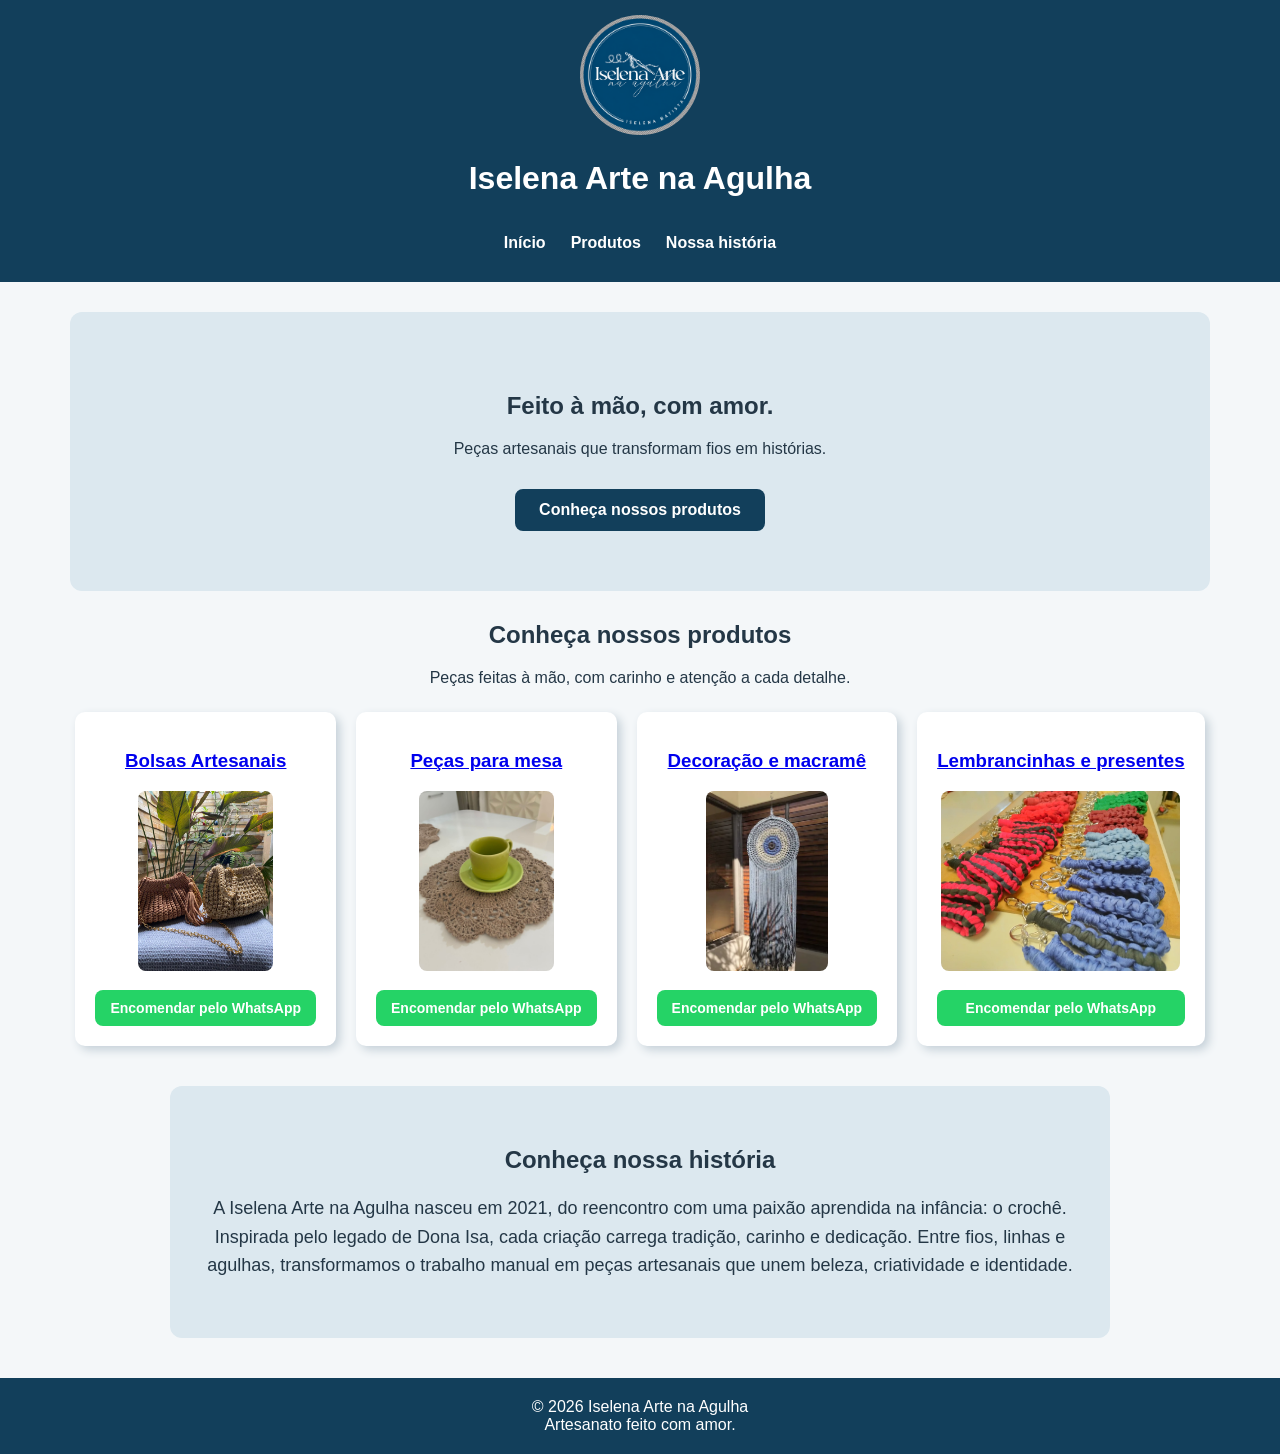
<file: index.html>
<!DOCTYPE html>
<html lang="pt-br">
    <head>
        <meta charset="UTF-8">
        <meta name="viewport" content="width=device-width, initial-scale=1.0">
        <title>Iselena Arte na Agulha</title>
        <link rel="stylesheet" href="css/style.css">
    </head>

    <body>
        <header>
            <img class="logo" src="Imagens/Produto/logo-iselena.jpg"
                 alt="Logo Iselena Arte na Agulha">

            <h1>Iselena Arte na Agulha</h1>

            <nav>
                <a href="#inicio">Início</a>
                <a href="#produtos">Produtos</a>
                <a href="#historia">Nossa história</a>
            </nav>
        </header>

        <main>
            <section id="inicio" class="hero">
                <h2>Feito à mão, com amor.</h2>
                <p>Peças artesanais que transformam fios em histórias.</p>
                <a href="#produtos" class="botao-hero">
                    Conheça nossos produtos
                </a>
            </section>

            <section id="produtos">
                <h2>Conheça nossos produtos</h2>
                <p>Peças feitas à mão, com carinho e atenção a cada detalhe.</p>

                <div class="containers-produtos">
                    <div class="card-produtos">
                        <a href="bolsas.html">
                            <h3>Bolsas Artesanais</h3>
                        </a>
                        <a href="bolsas.html">
                            <img src="Imagens/Produto/Bolsas3.jpg" alt="Bolsa artesanal de crochê">
                        </a>
                        <a class="botao-whatsapp"
                           href="https://wa.me/558894143518?text=Olá! Tenho interesse nas bolsas artesanais."
                           target="_blank"
                           rel="noopener noreferrer">
                            Encomendar pelo WhatsApp
                        </a>
                    </div>

                    <div class="card-produtos">
                        <a href="mesa.html">
                            <h3>Peças para mesa</h3>
                        </a>
                        <a href="mesa.html">
                            <img src="Imagens/Produto/mesa2.jpg" alt="Peça artesanal de crochê para decoração de mesa">
                        </a>
                        <a class="botao-whatsapp"
                           href="https://wa.me/558894143518?text=Olá! Tenho interesse nas peças para mesa."
                           target="_blank"
                           rel="noopener noreferrer">
                            Encomendar pelo WhatsApp
                        </a>
                    </div>

                    <div class="card-produtos">
                        <a href="decoracao.html">
                        <h3>Decoração e macramê</h3>
                        </a>
                        <a href="decoracao.html">
                        <img src="Imagens/Produto/decoracao-artesanal.jpg" alt="Decoração de crochê">
                        <a class="botao-whatsapp"
                           href="https://wa.me/558894143518?text=Olá! Tenho interesse nas peças de decoração e macramê."
                           target="_blank"
                           rel="noopener noreferrer">
                            Encomendar pelo WhatsApp
                        </a>
                    </div>

                    <div class="card-produtos">
                        <a href="lembrancinhas.html">
                        <h3>Lembrancinhas e presentes</h3>
                        </a>
                        <a href="lembrancinhas.html">
                        <img src="Imagens/Produto/lembrancinhas2.jpg" alt="Lembrancinhas artesanais de crochê">
                        <a class="botao-whatsapp"
                           href="https://wa.me/558894143518?text=Olá! Tenho interesse nas lembrancinhas artesanais."
                           target="_blank"
                           rel="noopener noreferrer">
                            Encomendar pelo WhatsApp
                        </a>
                    </div>
                </div>
            </section>

            <section id="historia" class="sobre-nos">
                <h2>Conheça nossa história</h2>
                <p>A Iselena Arte na Agulha nasceu em 2021, do reencontro com uma paixão aprendida na infância: o crochê. Inspirada pelo legado de Dona Isa, cada criação carrega tradição, carinho e dedicação. Entre fios, linhas e agulhas, transformamos o trabalho manual em peças artesanais que unem beleza, criatividade e identidade.</p>
            </section>
        </main>

        <footer>
            © 2026 Iselena Arte na Agulha<br>
            Artesanato feito com amor.
        </footer>
    </body>
</html>
</file>
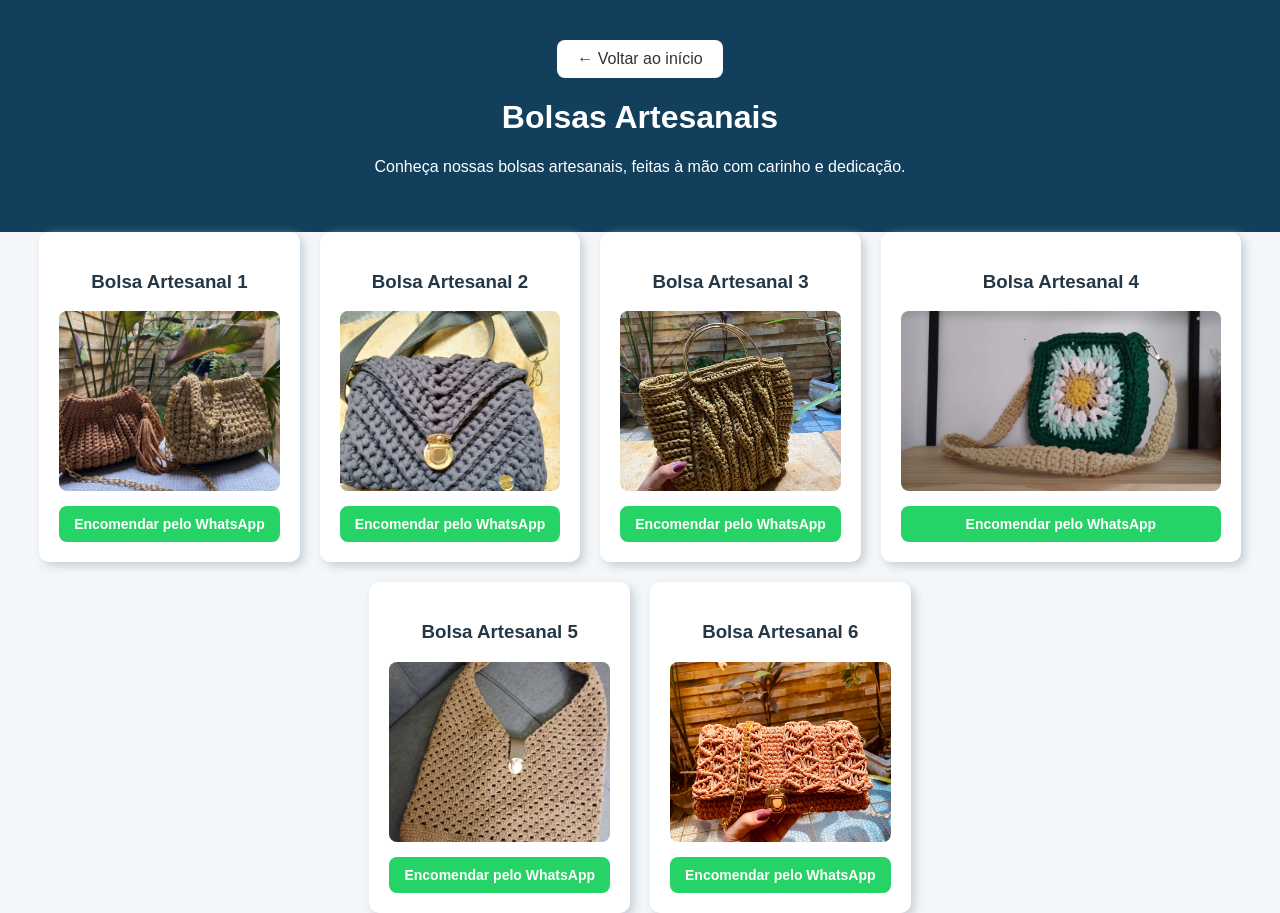
<file: bolsas.html>
<!DOCTYPE html>
<html lang="pt-br">
  <head>

    <meta charset="UTF-8">
    <meta name="viewport" content="width=device-width, initial-scale=1.0">
    <title>Bolsas Artesanais | Iselena Arte na Agulha.</title>  
    <link rel="stylesheet" href="css/style.css">

  </head>

<body>

    <header class="cabecalho-categoria">
    <a href="index.html" class="botao-voltar">← Voltar ao início</a>

    <h1>Bolsas Artesanais</h1>

    <p>Conheça nossas bolsas artesanais, feitas à mão com carinho e dedicação.</p>
</header>
  
   
<div class="containers-produtos">
    
<div class="card-produtos">

    <h3>Bolsa Artesanal 1</h3>
    <img src="Imagens/Produto/Bolsas3.jpg" alt="Bolsa artesanal 1">
    <a class="botao-whatsapp" 
            href="https://wa.me/558894143518?text=Olá! Tenho interesse na Bolsa artesanal 1."
             target="_blank"
             rel="noopener noreferrer">
             Encomendar pelo WhatsApp
</a>             
</div>   
      
<div class="card-produtos">

    <h3>Bolsa Artesanal 2</h3>
    <img src="Imagens/Produto/bolsa4.jpg" alt="Bolsa artesanal 2">
    <a class="botao-whatsapp" 
            href="https://wa.me/558894143518?text=Olá! Tenho interesse na Bolsa artesanal 2."
             target="_blank"
             rel="noopener noreferrer">
             Encomendar pelo WhatsApp
</a>             

</div>
      
<div class="card-produtos">

    <h3>Bolsa Artesanal 3</h3>
    <img src="Imagens/Produto/bolsa5.jpg" alt="Bolsa artesanal 3">
    <a class="botao-whatsapp" 
            href="https://wa.me/558894143518?text=Olá! Tenho interesse na Bolsa artesanal 3."
             target="_blank"
             rel="noopener noreferrer">
             Encomendar pelo WhatsApp
</a>      

</div>
      
<div class="card-produtos">

    <h3>Bolsa Artesanal 4</h3>
    <img src="Imagens/Produto/bolsa6.jpg" alt="Bolsa artesanal 4">
    <a class="botao-whatsapp" 
            href="https://wa.me/558894143518?text=Olá! Tenho interesse na Bolsa artesanal 4."
             target="_blank"
             rel="noopener noreferrer">
             Encomendar pelo WhatsApp
</a>              

</div>

<div class="card-produtos">

    <h3>Bolsa Artesanal 5</h3>
    <img src="Imagens/Produto/bolsa7.jpg" alt="Bolsa artesanal 5">
    <a class="botao-whatsapp" 
            href="https://wa.me/558894143518?text=Olá! Tenho interesse na Bolsa artesanal 5."
             target="_blank"
             rel="noopener noreferrer">
             Encomendar pelo WhatsApp
</a>             

</div>

<div class="card-produtos">     
      <h3>Bolsa Artesanal 6</h3>
      <img src="Imagens/Produto/bolsa9.jpg" alt="Bolsa artesanal 6">
      <a class="botao-whatsapp" 
            href="https://wa.me/558894143518?text=Olá! Tenho interesse na Bolsa artesanal 6."
             target="_blank"
             rel="noopener noreferrer">
             Encomendar pelo WhatsApp
</a>             
</div>

  </div>
 </body>    
</html>
</file>
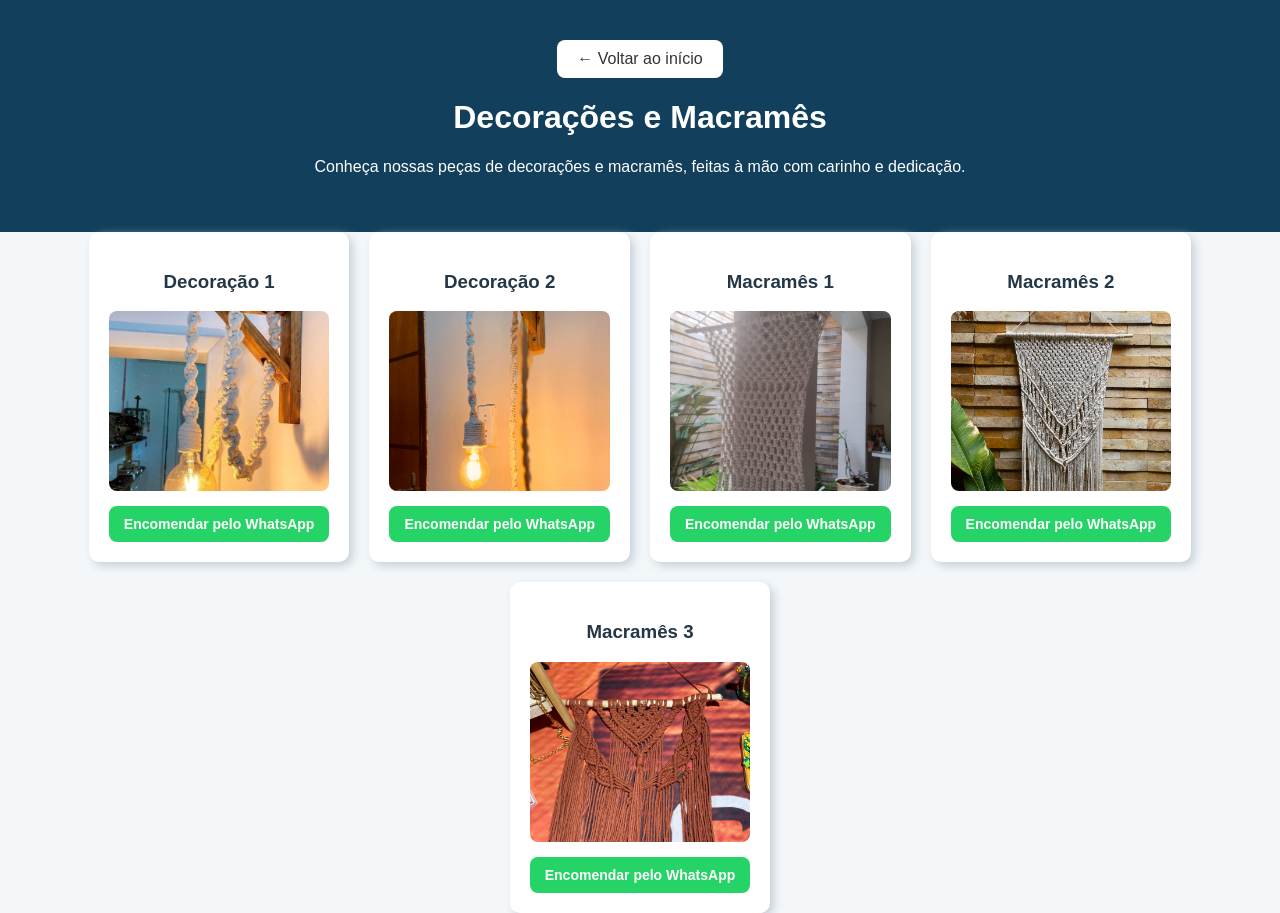
<file: decoracao.html>
<!DOCTYPE html>
<html lang="pt-br">
<head>

    <meta charset="UTF-8">
    <meta name="viewport" content="width=device-width, initial-scale=1.0">
    <title>Peças de Macramês e Decoraçções| Iselena Arte na Agulha.</title>
    <link rel="stylesheet" href="css/style.css">

</head>

 <header class="cabecalho-categoria">
            <a href="index.html" class="botao-voltar">← Voltar ao início</a>

            <h1>Decorações e Macramês</h1>

            <p>Conheça nossas peças de decorações e macramês, feitas à mão com carinho e dedicação.</p>
        </header>

         <div class="containers-produtos">
            <div class="card-produtos">
                <h3>Decoração 1</h3>
                <img src="Imagens/Produto/decoração1.jpg" alt="Peça de decoração 1">
                <a class="botao-whatsapp"
                   href="https://wa.me/558894143518?text=Olá! Tenho interesse na decoração 1."
                   target="_blank"
                   rel="noopener noreferrer">
                    Encomendar pelo WhatsApp
                </a>
            </div>

          
            <div class="card-produtos">
                <h3>Decoração 2</h3>
                <img src="Imagens/Produto/decoração2.jpg" alt="Peça de decoração 2">
                <a class="botao-whatsapp"
                   href="https://wa.me/558894143518?text=Olá! Tenho interesse na decoração 2."
                   target="_blank"
                   rel="noopener noreferrer">
                    Encomendar pelo WhatsApp
                </a>
            </div>  

             <div class="card-produtos">
                <h3>Macramês 1 </h3>
                <img src="Imagens/Produto/macrame1.jpg" alt="Peça de macramê 1">
                <a class="botao-whatsapp"
                   href="https://wa.me/558894143518?text=Olá! Tenho interesse na Peça de macramê 1."
                   target="_blank"
                   rel="noopener noreferrer">
                    Encomendar pelo WhatsApp
                </a>
            </div>  
            
            <div class="card-produtos">
                <h3>Macramês 2 </h3>
                <img src="Imagens/Produto/macrame2.jpg" alt="Peça de macramê 2">
                <a class="botao-whatsapp"
                   href="https://wa.me/558894143518?text=Olá! Tenho interesse na Peça de macramê 2."
                   target="_blank"
                   rel="noopener noreferrer">
                    Encomendar pelo WhatsApp
                </a>
            </div>
            
            <div class="card-produtos">
                <h3>Macramês 3 </h3>
                <img src="Imagens/Produto/macrame3.jpg" alt="Peça de macramê 3">
                <a class="botao-whatsapp"
                   href="https://wa.me/558894143518?text=Olá! Tenho interesse na Peça de macramê 3."
                   target="_blank"
                   rel="noopener noreferrer">
                    Encomendar pelo WhatsApp
                </a>
            </div>    
</html>
</file>
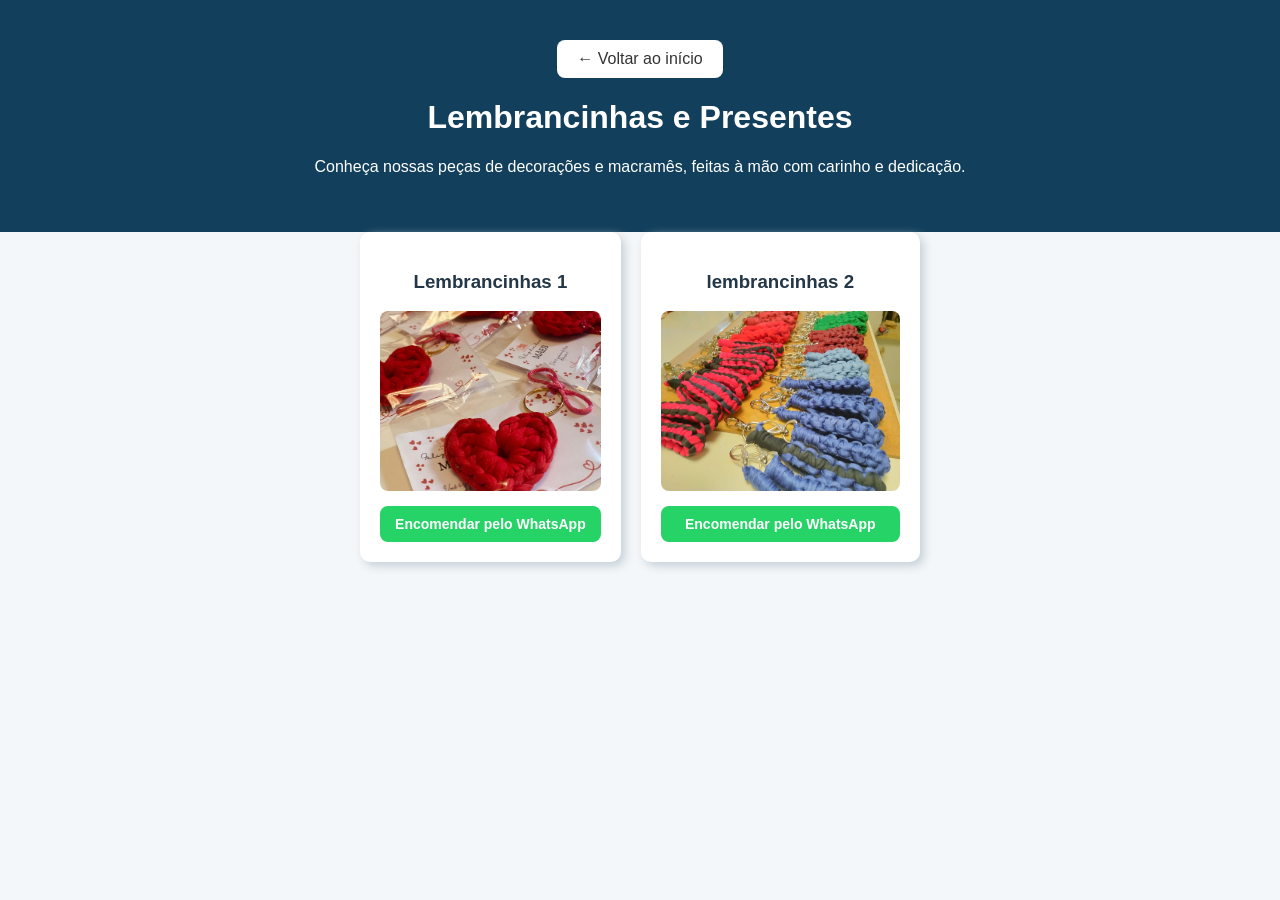
<file: lembrancinhas.html>
<!DOCTYPE html>
<html lang="pt-br">
    <head>
        <meta charset="UTF-8">
    <meta name="viewport" content="width=device-width, initial-scale=1.0">
    <title>Peças para lembrancinhas e presentes| Iselena Arte na Agulha.</title>
    <link rel="stylesheet" href="css/style.css">
    </head>

    <header class="cabecalho-categoria">
            <a href="index.html" class="botao-voltar">← Voltar ao início</a>

            <h1>Lembrancinhas e Presentes</h1>

            <p>Conheça nossas peças de decorações e macramês, feitas à mão com carinho e dedicação.</p>
        </header>

        <div class="containers-produtos">
            <div class="card-produtos">
                <h3>Lembrancinhas 1</h3>
                <img src="Imagens/Produto/lembrancinhas1.jpg" alt="Peça para lembrancinhas">
                <a class="botao-whatsapp"
                   href="https://wa.me/558894143518?text=Olá! Tenho interesse na lembrancinha de crochê 1."
                   target="_blank"
                   rel="noopener noreferrer">
                    Encomendar pelo WhatsApp
                </a>
            </div>
        
            <div class="card-produtos">
                <h3>lembrancinhas 2</h3>
                <img src="Imagens/Produto/lembrancinhas2.jpg" alt="Peça para lembrancinhas 2">
                <a class="botao-whatsapp"
                   href="https://wa.me/558894143518?text=Olá! Tenho interesse na lembrancinha de crochê 2."
                   target="_blank"
                   rel="noopener noreferrer">
                    Encomendar pelo WhatsApp
                </a>
            </div>    
</html>
</file>
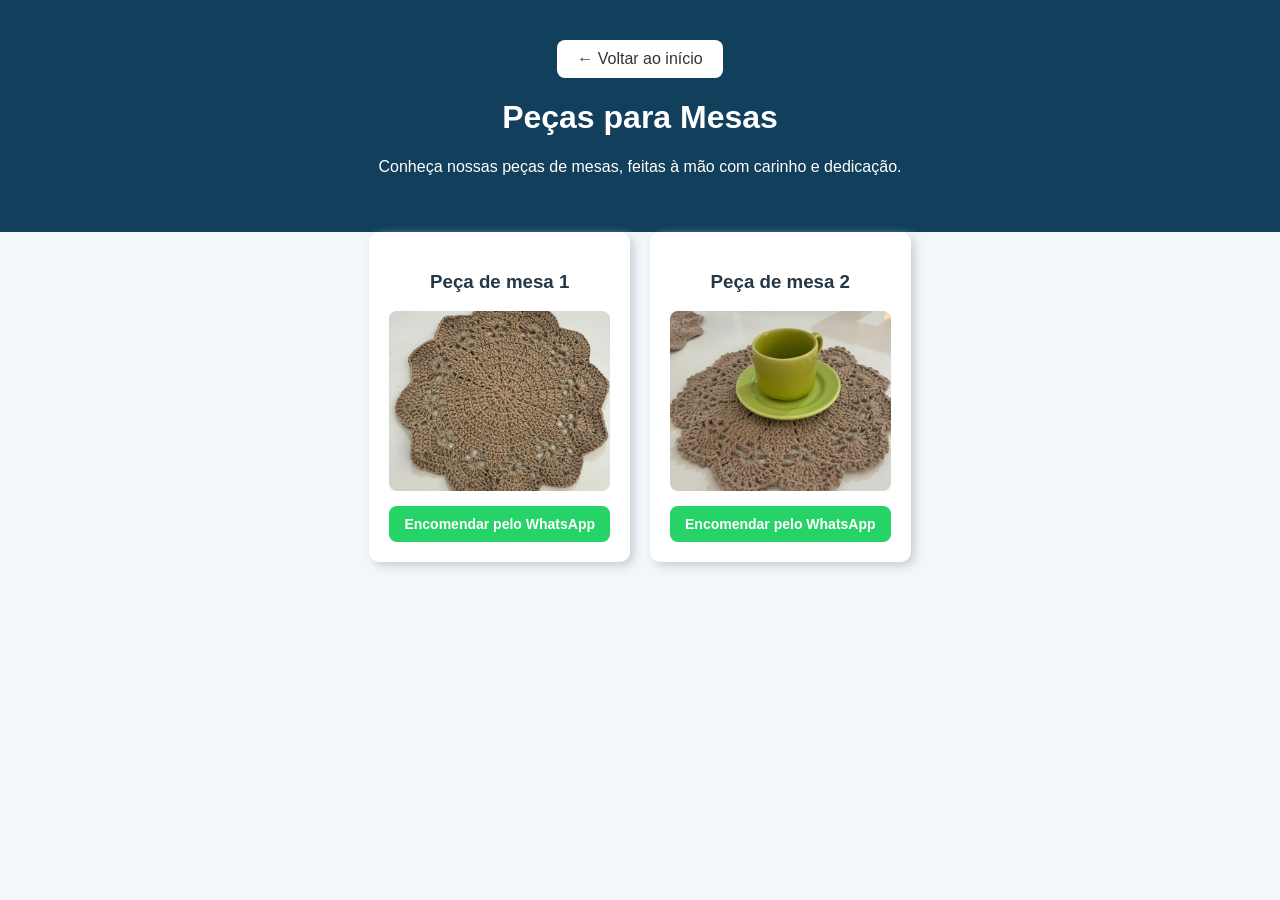
<file: mesa.html>
<!DOCTYPE html>
<html lang="pt-br">
    <head>
        <meta charset="UTF-8">
        <meta name="viewport" content="width=device-width, initial-scale=1.0">
        <title>Peças de Mesa artesanais | Iselena Arte na Agulha.</title>
        <link rel="stylesheet" href="css/style.css">
    </head>

    <body>
        <header class="cabecalho-categoria">
            <a href="index.html" class="botao-voltar">← Voltar ao início</a>

            <h1>Peças para Mesas</h1>

            <p>Conheça nossas peças de mesas, feitas à mão com carinho e dedicação.</p>
        </header>
        <div class="containers-produtos">
            <div class="card-produtos">
                <h3>Peça de mesa 1</h3>
                <img src="Imagens/Produto/mesa1.jpg" alt="peça de mesa 1">
                <a class="botao-whatsapp"
                   href="https://wa.me/558894143518?text=Olá! Tenho interesse na peça de mesa 1."
                   target="_blank"
                   rel="noopener noreferrer">
                    Encomendar pelo WhatsApp
                </a>
            </div>

            
                <div class="card-produtos">
                    <h3>Peça de mesa 2</h3>
                    <img src="Imagens/Produto/mesa2.jpg" alt="peça de mesa 2">
                    <a class="botao-whatsapp"
                       href="https://wa.me/558894143518?text=Olá! Tenho interesse na peça de mesa 2."
                       target="_blank"
                       rel="noopener noreferrer">
                        Encomendar pelo WhatsApp
                    </a>
                </div>


            </div>
    </body>
</html>
</file>
<file: css/style.css>
body {
    background-color: #F4F7F9;
    font-family: Arial, sans-serif;
    color: #243746;
    margin: 0;
}
header{
    background-color: #123F5B;
    text-align: center;
    padding: 15px;
    color: white;
}

h2 {
    text-align: center;
}
.card-produtos{
    background-color: white;
    padding: 20px;
    border-radius: 10px;
    box-shadow: 4px 4px 10px #C5D0D8;
    display: flex;
    flex-direction: column;
    align-items: center;
}

 .containers-produtos{
    display: flex;
    justify-content: center;
    flex-wrap: wrap;
    gap: 20px;
}

.card-produtos img {
    width: 100%;
    height: 180px;
    object-fit: cover;
    border-radius: 8px;
    margin-bottom: 15px;

}

.card-produtos:hover {
    transform: translateY(-5px);
    box-shadow: 6px 8px 15px #C5D0D8;
}

@media (max-width: 600px) {
    .card-produtos {
        width: 100%;
        max-width: 280px;
    }

    .containers-produtos {
        gap: 15px;
    }

    h1 {
        font-size: 24px;
    }
    .hero {
    margin: 20px 15px;
    padding: 40px 15px;
}

.sobre-nos {
    margin: 30px 15px;
    padding: 30px 20px;
}

@media (max-width: 600px) {
    .logo {
        width: 100px;
        height: 100px;
    }
}
}

nav {
    display: flex;
    justify-content: center;
    gap: 25px;
    padding: 15px;
    flex-wrap: wrap;
}

nav a {
    color: white;
    text-decoration: none;
    font-weight: bold;
}

nav a:hover {
    color: #B8D5E5;
}

html {
    scroll-behavior: smooth;
}

.botao-whatsapp {
    display: block;
    margin-top: 15px;
    background-color: #25D366;
    color: white;
    padding: 10px 15px;
    border-radius: 8px;
    text-decoration: none;
    font-weight: bold;
    transition: background-color 0.3s, transform 0.3s;
    font-size: 14px;
    text-align: center;
    margin-top: auto;
    width: 100%;
    box-sizing: border-box;
}

 .botao-whatsapp:hover {
    background-color: #1ebe5d;
    transform: translateY(-3px);
}

.sobre-nos {
    background-color: #DCE8EF;
    padding: 40px 20px;
    border-radius: 12px;
    margin: 40px auto;
    max-width: 900px;
    text-align: center;
}

.sobre-nos p {
    font-size: 18px;
    line-height: 1.6;
}

footer {
    background-color: #123F5B;
    color: white;
    text-align: center;
    padding: 20px;
    margin-top: 40px;
}

.logo {
    width: 120px;
    height: 120px;
    object-fit: contain;
    border-radius: 50%;
}

.hero {
    background-color: #DCE8EF;
    text-align: center;
    padding: 60px 20px;
    border-radius: 12px;
    margin: 30px auto;
    max-width: 1100px;
}


.botao-hero {
    display: inline-block;
    background-color: #123F5B;
    color: white;
    padding: 12px 24px;
    border-radius: 8px;
    text-decoration: none;
    font-weight: bold;
    margin-top: 15px;
    transition: background-color 0.3s, transform 0.3s;
}

.botao-hero:hover {
    background-color: #426B82;
    transform: translateY(-3px);
}

#produtos > p {
    text-align: center;
    margin-bottom: 25px;
}

.cabecalho-categoria {
    text-align: center;
    padding: 40px 20px;
}

.botao-voltar {
    display: inline-block;
    padding: 10px 20px;
    text-decoration: none;
    border-radius: 8px;
    background-color: #ffffff;
    color: #333333;
    transition: 0.3s;
}

.botao-voltar:hover {
    background-color: #e8d5c4;
    transform: translateY(-3px);
}
</file>
